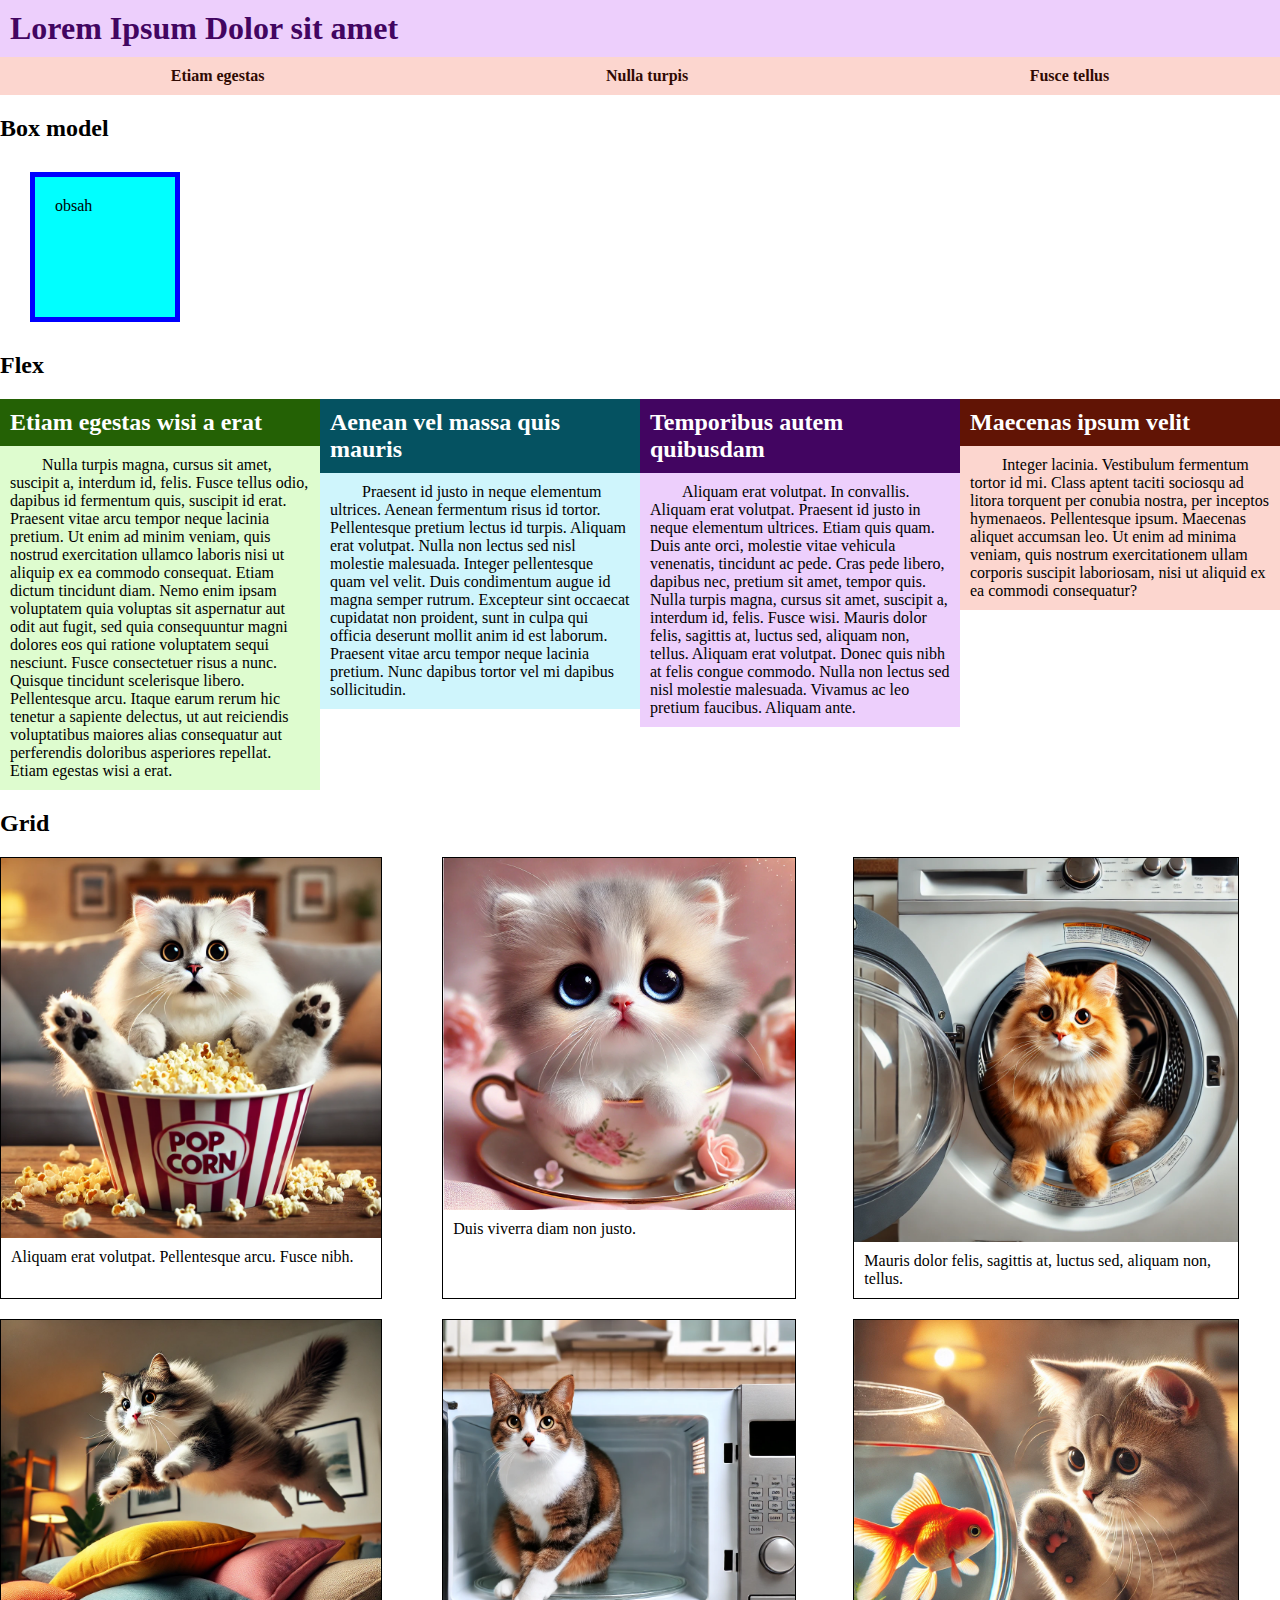
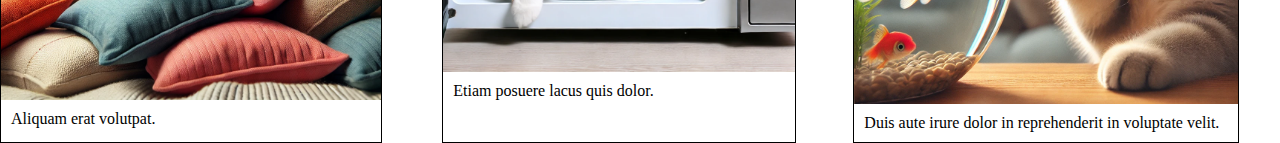
<file: layout/layout.html>
<!doctype html>
<html lang="zxx">
<head>
    <meta charset="utf-8">
    <meta content="width=device-width, initial-scale=1.0" name="viewport">
    <title>Příklad - Layout stránky</title>
    <link rel="stylesheet" href="layout.css">
    <style>
        .boxtest {
            padding:20px;
            margin:30px;
            border: 5px solid blue;
            background-color: aqua;
            width:100px;
            height:100px;
            /* box-sizing: border-box; */
        }
    </style>
</head>
<body>
    <header>
        <div>
            <h1>Lorem Ipsum Dolor sit amet</h1>
        </div>
        <div id="menu">
            <nav>
                <ul>
                    <li><a href="#">Etiam egestas</a></li>
                    <li><a href="#">Nulla turpis</a></li>
                    <li><a href="#">Fusce tellus</a></li>
                </ul>
            </nav>
        </div>
    </header>
    <main>
        <section class="boxes">
            <h2>Box model</h2>
            <div class="boxtest">
                obsah
            </div>
        </section>
        <section>
            <h2>Flex</h2>
            <section class="stick">
            <div class="container">
                <div class="item">
                    <h2>Etiam egestas wisi a erat</h2>
                    <p>Nulla turpis magna, <span class="imp">cursus sit amet</span>, suscipit a, interdum id, felis. Fusce tellus odio, dapibus id fermentum quis, suscipit id erat. Praesent vitae arcu tempor neque lacinia pretium. Ut enim ad minim veniam, quis nostrud exercitation ullamco laboris nisi ut aliquip ex ea commodo consequat. Etiam dictum tincidunt diam. Nemo enim ipsam voluptatem quia voluptas sit aspernatur aut odit aut fugit, sed quia consequuntur magni dolores eos qui ratione voluptatem sequi nesciunt. Fusce consectetuer risus a nunc. Quisque tincidunt scelerisque libero. Pellentesque arcu. Itaque earum rerum hic tenetur a sapiente delectus, ut aut reiciendis voluptatibus maiores alias consequatur aut perferendis doloribus asperiores repellat. Etiam egestas wisi a erat.</p>
                </div>
                <div class="item">
                    <h2>Aenean vel massa quis mauris</h2>
                    <p>Praesent id justo in neque elementum ultrices. Aenean fermentum risus id tortor. Pellentesque pretium lectus id turpis. Aliquam erat volutpat. Nulla non lectus sed nisl molestie malesuada. Integer pellentesque quam vel velit. Duis condimentum augue id magna semper rutrum. Excepteur sint occaecat cupidatat non proident, sunt in culpa qui officia deserunt mollit anim id est laborum. Praesent vitae arcu tempor neque lacinia pretium. Nunc dapibus tortor vel mi dapibus sollicitudin.</p>
                </div>
                <div class="item">
                    <h2>Temporibus autem quibusdam</h2>
                    <p>Aliquam erat volutpat. In convallis. Aliquam erat volutpat. Praesent id justo in neque elementum ultrices. Etiam quis quam. Duis ante orci, molestie vitae vehicula venenatis, tincidunt ac pede. Cras pede libero, dapibus nec, pretium sit amet, tempor quis. Nulla turpis magna, cursus sit amet, suscipit a, interdum id, felis. Fusce wisi. Mauris dolor felis, sagittis at, luctus sed, aliquam non, tellus. Aliquam erat volutpat. Donec quis nibh at felis congue commodo. Nulla non lectus sed nisl molestie malesuada. Vivamus ac leo pretium faucibus. Aliquam ante.</p>
                </div>
                <div class="item">
                    <h2>Maecenas ipsum velit</h2>
                    <p>Integer lacinia. Vestibulum fermentum tortor id mi. Class aptent taciti sociosqu ad litora torquent per conubia nostra, per inceptos hymenaeos. Pellentesque ipsum. Maecenas aliquet accumsan leo. Ut enim ad minima veniam, quis nostrum exercitationem ullam corporis suscipit laboriosam, nisi ut aliquid ex ea commodi consequatur?</p>
                </div>
            </div>
        </section>
        </section>
        <section>
            <h2>Grid</h2>
            <div class="gallery">
                <div class="image">
                    <img src="img/cat1.webp" alt="AI generated sample image with cat"/>
                    <p>
                        Aliquam erat volutpat. Pellentesque arcu. Fusce nibh.
                    </p>
                </div>
                <div class="image">
                    <img src="img/cat2.webp" alt="AI generated sample image with cat"/>
                    <p>
                        Duis viverra diam non justo.
                    </p>
                </div>
                <div class="image">
                    <img src="img/cat3.webp" alt="AI generated sample image with cat"/>
                    <p>
                        Mauris dolor felis, sagittis at, luctus sed, aliquam non, tellus.
                    </p>
                </div>
                <div class="image">
                    <img src="img/cat4.webp" alt="AI generated sample image with cat"/>
                    <p>
                        Aliquam erat volutpat. 
                    </p>
                </div>
                <div class="image">
                    <img src="img/cat5.webp" alt="AI generated sample image with cat"/>
                    <p>
                        Etiam posuere lacus quis dolor.
                    </p>
                </div>
                <div class="image">
                    <img src="img/cat6.webp" alt="AI generated sample image with cat"/>
                    <p>
                        Duis aute irure dolor in reprehenderit in voluptate velit.
                    </p>
                </div>
            </div>
        </section>
    </main>
</html>
</file>
<file: layout/layout.css>
body, h1 {
    margin: 0;
    padding: 0;
}
header  {
    background-color: hsl(280, 90%, 90%);
    color: hsl(280, 90%, 20%);
}
header h1 {
    padding: 10px;
}
#menu {
    background-color: hsl(10, 90%, 90%);
}
#menu ul {
    list-style-type: none;
    margin: 0;
    padding: 0;
    display: flex;
    flex-direction: row;
    justify-content: space-around;
}
#menu ul li {
}

.gallery {
    display: grid;
    grid-template-columns: auto auto auto;
    gap: 20px;
}

.gallery .image {
    width: 90%;
}

#menu ul li a {
    text-align: center;
    display: block;
    padding: 10px;
    text-decoration: none;
    font-weight: bold;
    color: hsl(10, 90%, 10%);
}
#menu ul li a:hover {
    background-color: hsl(10, 90%, 20%);
    color: hsl(10, 90%, 90%);
}

.container {
    display: flex;
    flex-wrap: wrap;
}

.container .item {
    
    display: flex;
    position: relative;
    flex-basis: 25%;
    flex-direction: column;
    flex-grow: 0;
    flex-shrink: 0;
    
}

@media screen and (max-width:600px) {
    .container .item {flex-basis: 50%;}
}

.container .item h2 {
    color: white;
    margin: 0;
    padding: 10px;
}
.container .item p {
    text-indent: 2em;
    margin: 0;
    padding: 10px;
}
.container .item:nth-child(1) h2 {  background-color: hsl(100, 90%, 20%); }
.container .item:nth-child(1) p {   background-color: hsl(100, 90%, 90%); }
.container .item:nth-child(2) h2 {  background-color: hsl(190, 90%, 20%); }
.container .item:nth-child(2) p {   background-color: hsl(190, 90%, 90%); }
.container .item:nth-child(3) h2 {  background-color: hsl(280, 90%, 20%); }
.container .item:nth-child(3) p {   background-color: hsl(280, 90%, 90%); }
.container .item:nth-child(4) h2 {  background-color: hsl(10, 90%, 20%); }
.container .item:nth-child(4) p {   background-color: hsl(10, 90%, 90%); }

.image {
    border: 1px solid black;
    width: 300px;
}
.image img {
    display: block;
    width:100%;
}
.image p {
    margin: 0;
    padding: 10px;
}
</file>
